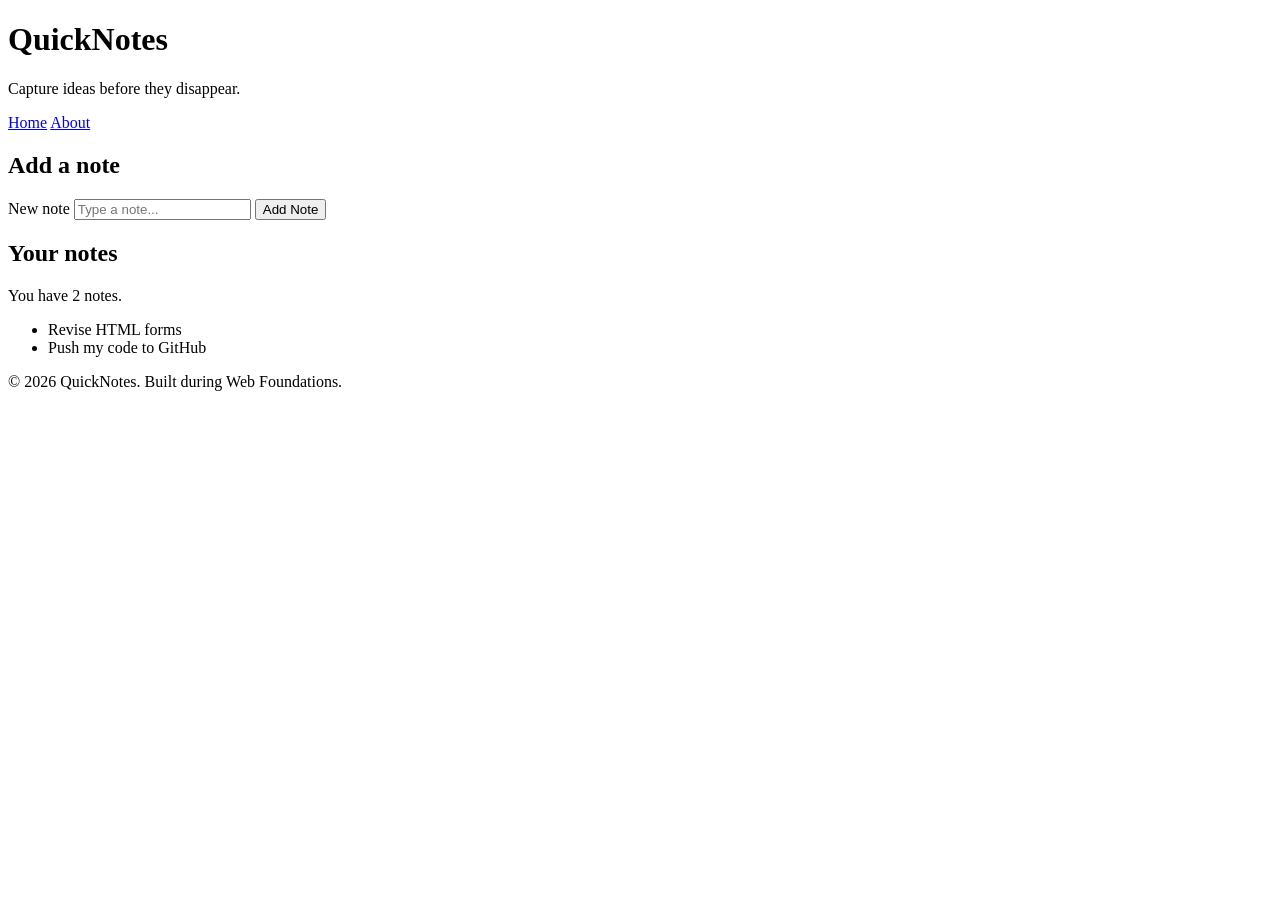
<file: day1/index.html>
<!doctype html>
<html lang="en">
  <head>
    <meta charset="UTF-8" />
    <meta name="viewport" content="width=device-width, initial-scale=1.0" />
    <title>QuickNotes</title>
  </head>
  <body>
    <header>
      <h1>QuickNotes</h1>
      <p>Capture ideas before they disappear.</p>

      <nav>
        <a href="index.html">Home</a>
        <a href="about.html">About</a>
      </nav>
    </header>

    <main>
      <section>
        <h2>Add a note</h2>
        <form id="note-form">
          <label for="note-input">New note</label>
          <input type="text" id="note-input" placeholder="Type a note..." />
          <button type="submit">Add Note</button>
        </form>
      </section>

      <section>
        <h2>Your notes</h2>
        <p id="note-count">You have 2 notes.</p>
        <ul id="notes-list">
          <li class="note">Revise HTML forms</li>
          <li class="note">Push my code to GitHub</li>
        </ul>
      </section>
    </main>

    <footer>
      <p>&copy; 2026 QuickNotes. Built during Web Foundations.</p>
    </footer>
  </body>
</html>
</file>
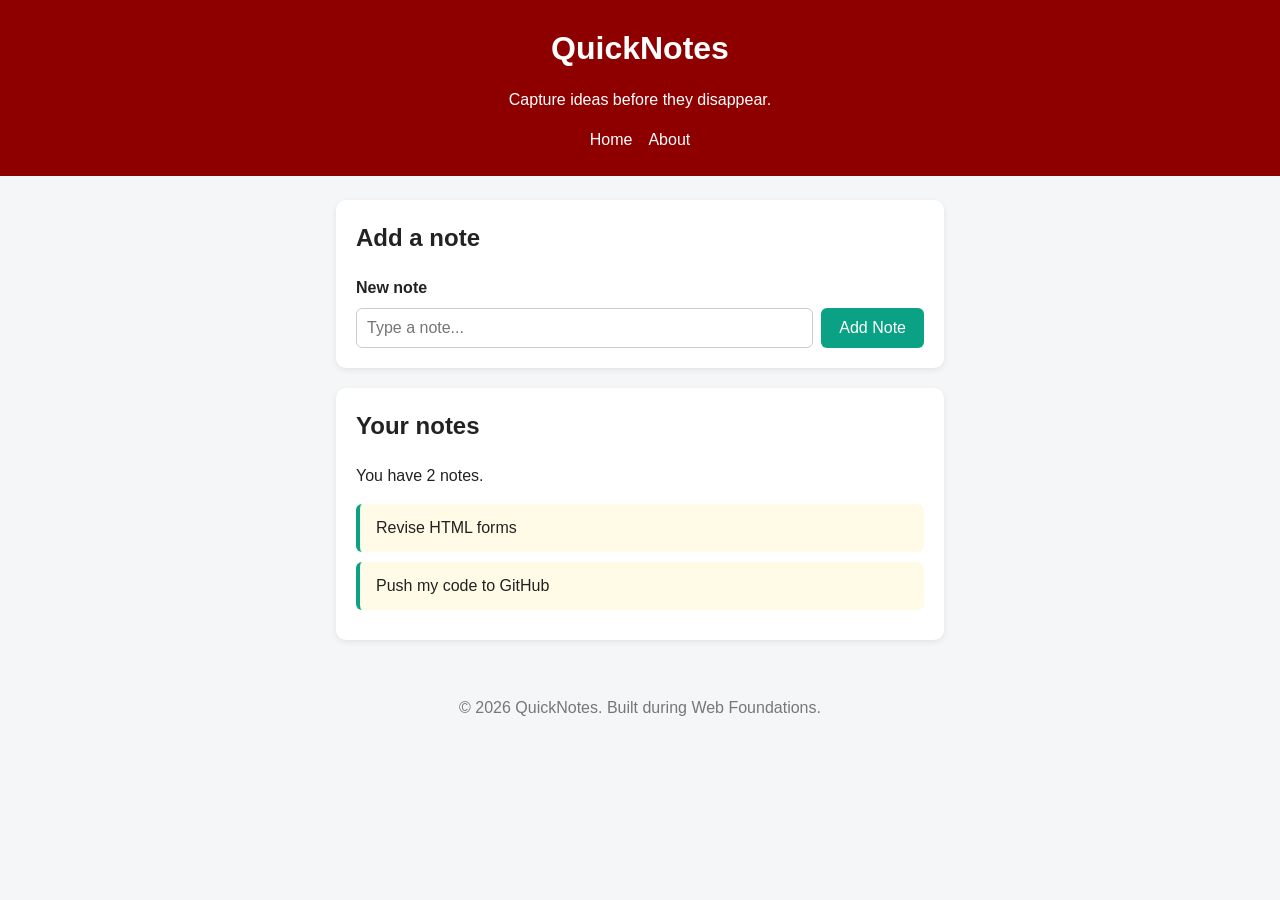
<file: day2/index.html>
<!doctype html>
<html lang="en">
  <head>
    <meta charset="UTF-8" />
    <meta name="viewport" content="width=device-width, initial-scale=1.0" />
    <title>QuickNotes</title>
    <link rel="stylesheet" href="style.css" />
  </head>
  <body>
    <header>
      <h1>QuickNotes</h1>
      <p>Capture ideas before they disappear.</p>

      <nav>
        <a href="index.html">Home</a>
        <a href="about.html">About</a>
      </nav>
    </header>

    <main>
      <section>
        <h2>Add a note</h2>
        <form id="note-form">
          <label for="note-input">New note</label>
          <input type="text" id="note-input" placeholder="Type a note..." />
          <button type="submit">Add Note</button>
        </form>
      </section>

      <section>
        <h2>Your notes</h2>
        <p id="note-count">You have 2 notes.</p>
        <ul id="notes-list">
          <li class="note">Revise HTML forms</li>
          <li class="note">Push my code to GitHub</li>
        </ul>
      </section>
    </main>

    <footer>
      <p>&copy; 2026 QuickNotes. Built during Web Foundations.</p>
    </footer>
  </body>
</html>
</file>
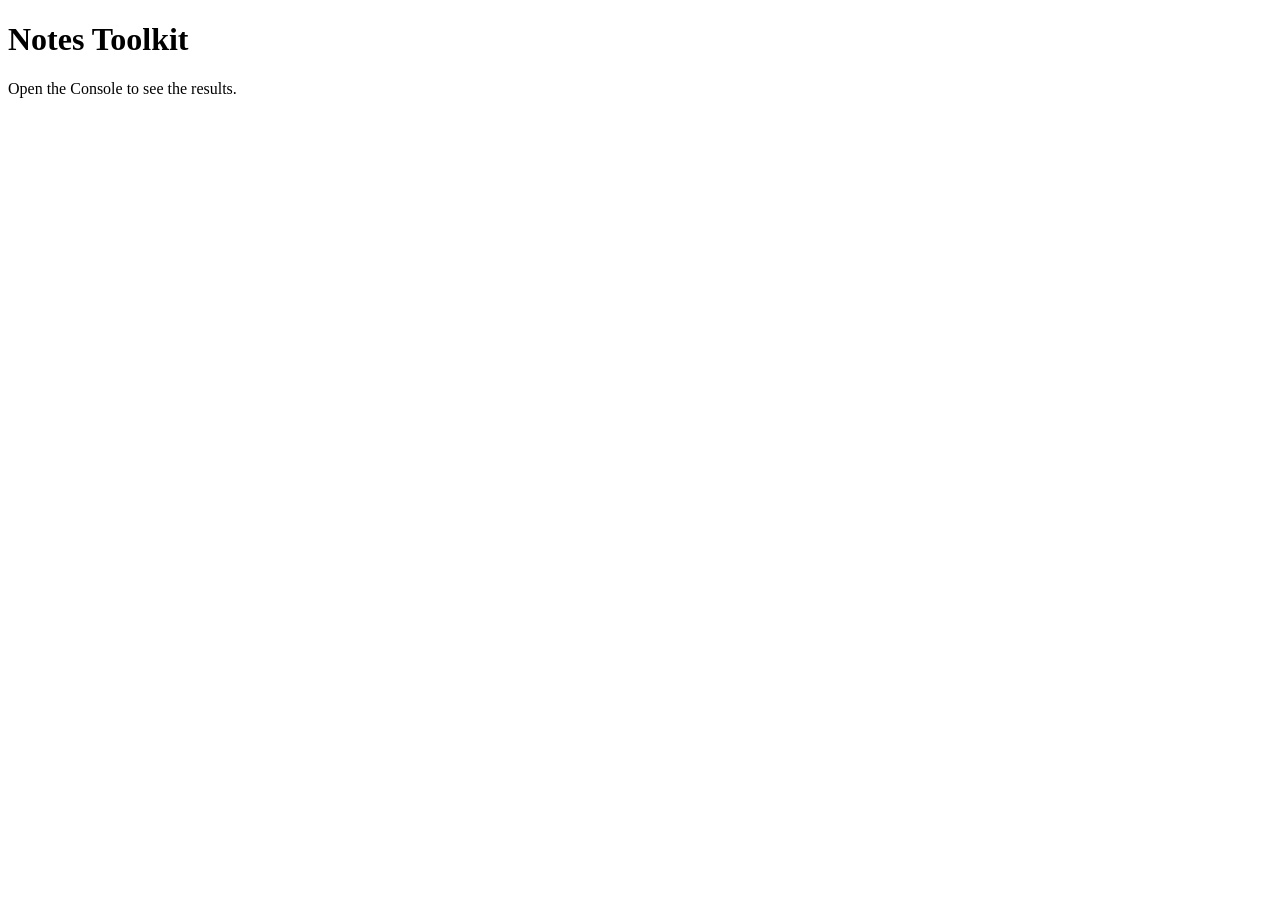
<file: day3/index.html>
<!DOCTYPE html>
<html lang="en">
<head>
    <meta charset="UTF-8">
    <meta name="viewport" content="width=device-width, initial-scale=1.0">
    <title>Notes Toolkit</title>
    <script src="script.js" defer></script>
</head>
<body>
    <h1>Notes Toolkit</h1>
    <p>Open the Console to see the results.</p>  
</body>
</html>
</file>
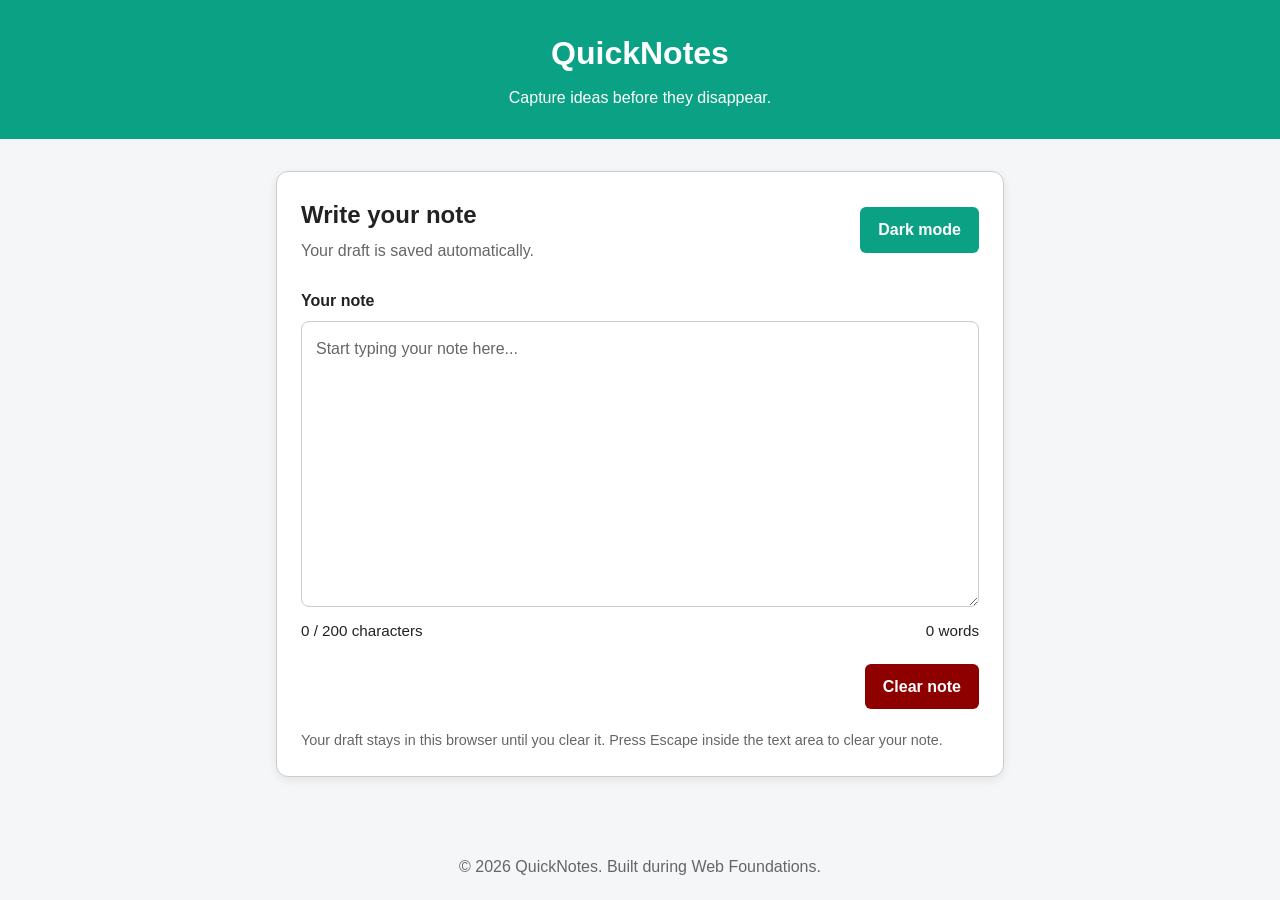
<file: day4/index.html>
<!doctype html>

<html lang="en">
  <head>
    <meta charset="UTF-8" />
    <meta name="viewport" content="width=device-width, initial-scale=1.0" />
    <meta name="description" content="A simple note-taking tool with character counting and dark mode." />
    <title>QuickNotes | Day 4</title>
    <link rel="stylesheet" href="style.css" />
    <script src="script.js" defer></script>
  </head>

  <body>
    <header>
      <h1>QuickNotes</h1>
      <p>Capture ideas before they disappear.</p>
    </header>


<main>
  <section class="note-card">
    <div class="section-heading">
      <div>
        <h2>Write your note</h2>
        <p class="description">Your draft is saved automatically.</p>
      </div>

      <button id="theme-toggle" type="button">Dark mode</button>
    </div>

    <label for="note-text">Your note</label>

    <textarea
      id="note-text"
      rows="10"
      aria-describedby="counter-container"
      placeholder="Start typing your note here..."
    ></textarea>

    <div 
        id="counter-container"
        class="counter-container" 
        aria-live="polite">
          <p id="char-count">0 / 200 characters</p>
          <p id="word-count">0 words</p>
    </div>

    <div class="actions">
      <button id="clear-btn" type="button" class="clear-button">
        Clear note
      </button>
    </div>

    <p class="help-text">
      Your draft stays in this browser until you clear it.
      Press Escape inside the text area to clear your note.
    </p>
  </section>
</main>

<footer>
  <p>&copy; 2026 QuickNotes. Built during Web Foundations.</p>
</footer>

  </body>
</html>
</file>
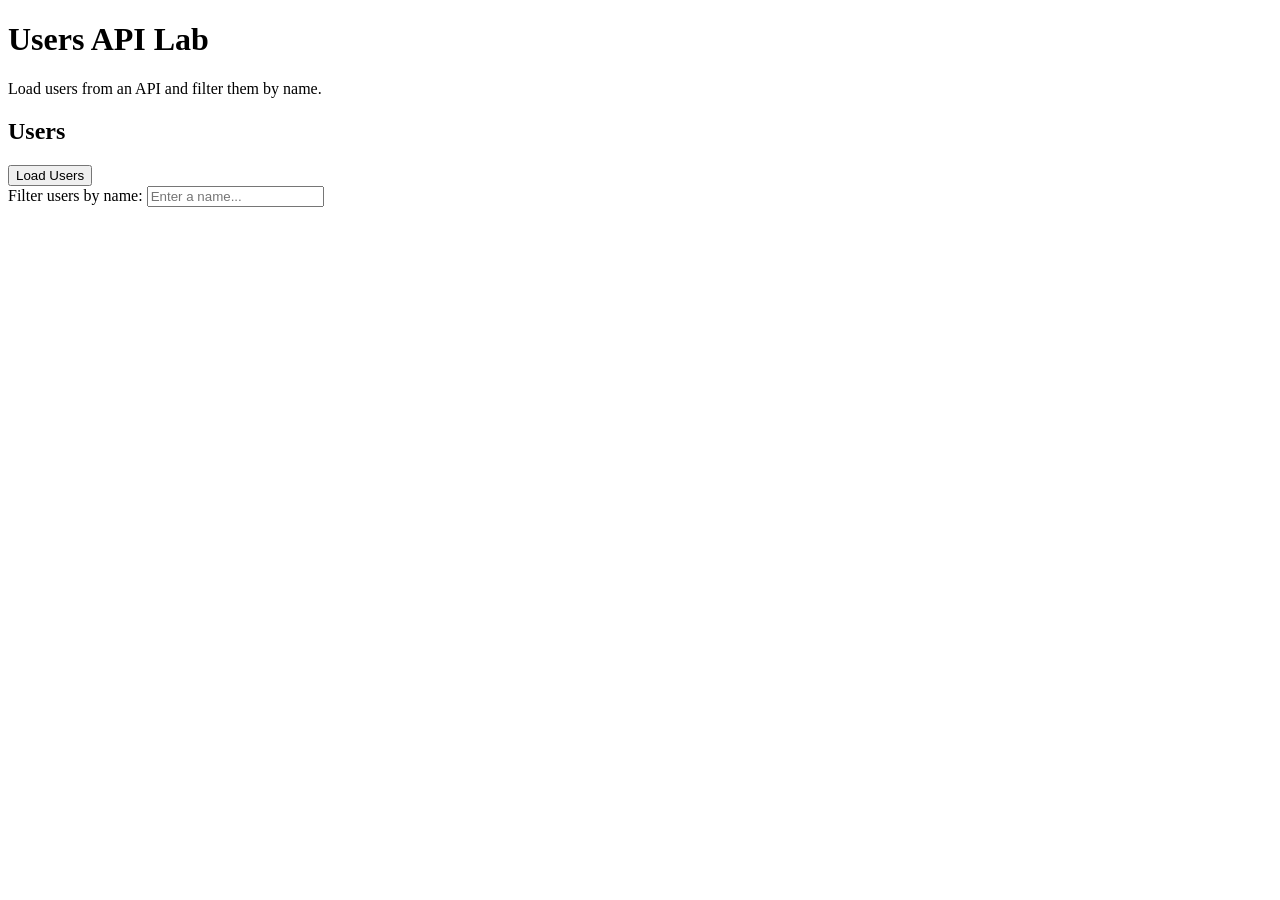
<file: day5/index.html>
<!DOCTYPE html>

<html lang="en">
<head>
    <meta charset="UTF-8">
    <meta name="viewport" content="width=device-width, initial-scale=1.0">
    <meta name="description" content="A page that fetches, displays, and filters users from an API.">
    <title>Day 5 - Users API Lab</title>
    <script src="users.js" defer></script>
</head>
<body>
    <header>
        <h1>Users API Lab</h1>
        <p>Load users from an API and filter them by name.</p>
    </header>
<main>
    <section aria-labelledby="users-heading">
        <h2 id="users-heading">Users</h2>

        <button id="load-users" type="button">Load Users</button>

        <div>
            <label for="filter-input">Filter users by name:</label>
            <input
                type="text"
                id="filter-input"
                placeholder="Enter a name..."
            >
        </div>

        <p id="status" role="status" aria-live="polite"></p>

        <ul id="users-list"></ul>
    </section>
</main>

</body>
</html>
</file>
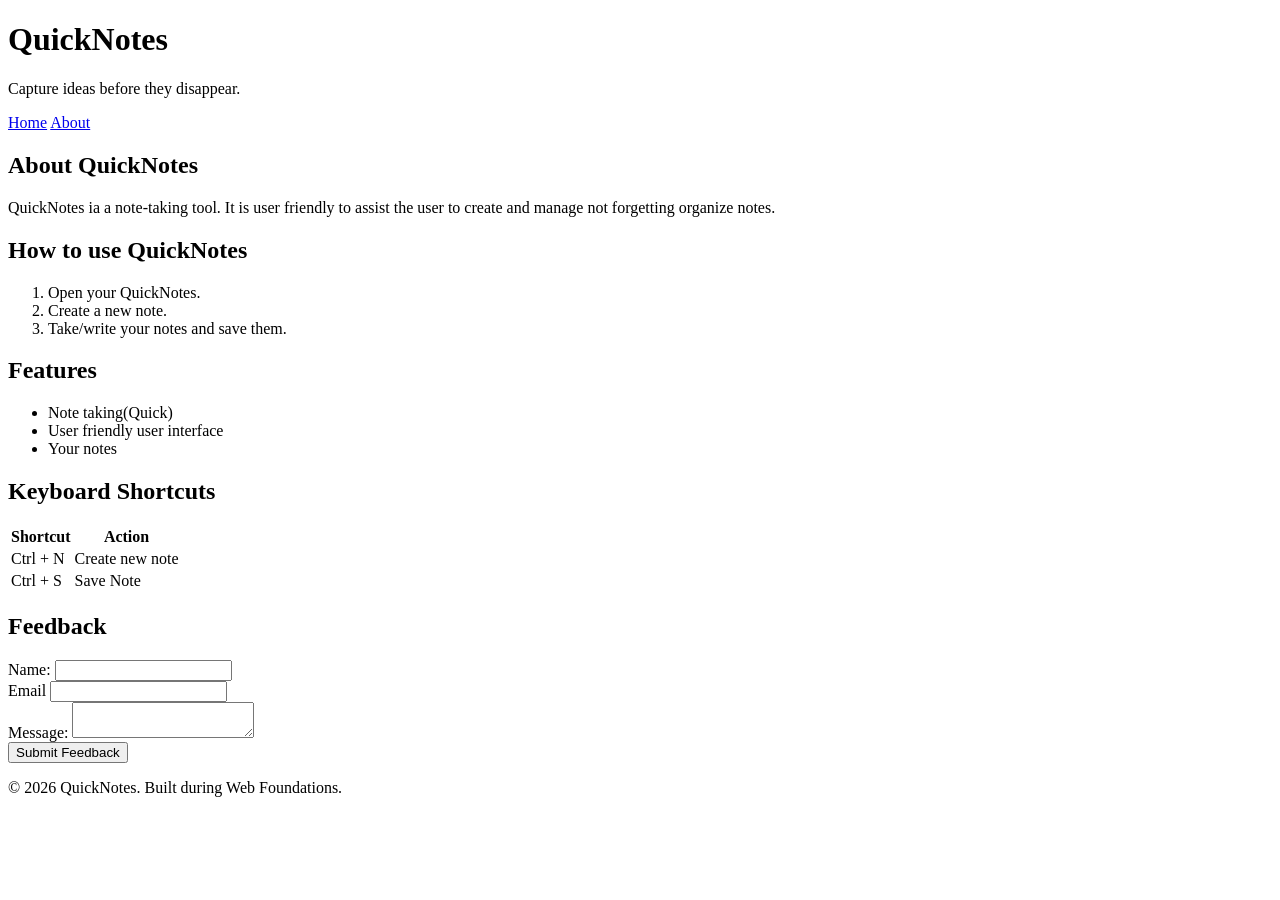
<file: day1/about.html>
<!doctype html>
<html lang="en">
  <head>
    <meta charset="UTF-8" />
    <meta name="viewport" content="width=device-width, initial-scale=1.0" />
    <title>QuickNotes</title>
  </head>
  <body>
    <header>
      <h1>QuickNotes</h1>
      <p>Capture ideas before they disappear.</p>

      <nav>
        <a href="index.html">Home</a>
        <a href="about.html">About</a>
      </nav>
    </header>

    <main>
      <h2>About QuickNotes</h2>
      <p>
        QuickNotes ia a note-taking tool. It is user friendly to assist the user
        to create and manage not forgetting organize notes.
      </p>

      <section>
        <h2>How to use QuickNotes</h2>

        <ol>
          <li>Open your QuickNotes.</li>
          <li>Create a new note.</li>
          <li>Take/write your notes and save them.</li>
        </ol>
      </section>
      <section>
        <h2>Features</h2>
        <ul>
          <li>Note taking(Quick)</li>
          <li>User friendly user interface</li>
          <li>Your notes</li>
        </ul>
      </section>
      <section>
        <h2>Keyboard Shortcuts</h2>
        <table>
          <thead>
            <tr>
              <th>Shortcut</th>
              <th>Action</th>
            </tr>
          </thead>
          <tbody>
            <tr>
              <td>Ctrl + N</td>
              <td>Create new note</td>
            </tr>
            <tr>
              <td>Ctrl + S</td>
              <td>Save Note</td>
            </tr>
          </tbody>
        </table>
      </section>
      <section>
        <h2>Feedback</h2>
        <form>
          <div>
            <label for="name">Name:</label>
            <input type="text" id="name" name="name" required />
          </div>
          <div>
            <label for="email">Email</label>
            <input type="email" id="email" name="email" required />
          </div>
          <div>
            <label for="message">Message:</label>
            <textarea id="message" name="message" required> </textarea>
          </div>
          <button type="submit">Submit Feedback</button>
        </form>
      </section>
    </main>

    <footer>
      <p>&copy; 2026 QuickNotes. Built during Web Foundations.</p>
    </footer>
  </body>
</html>
</file>
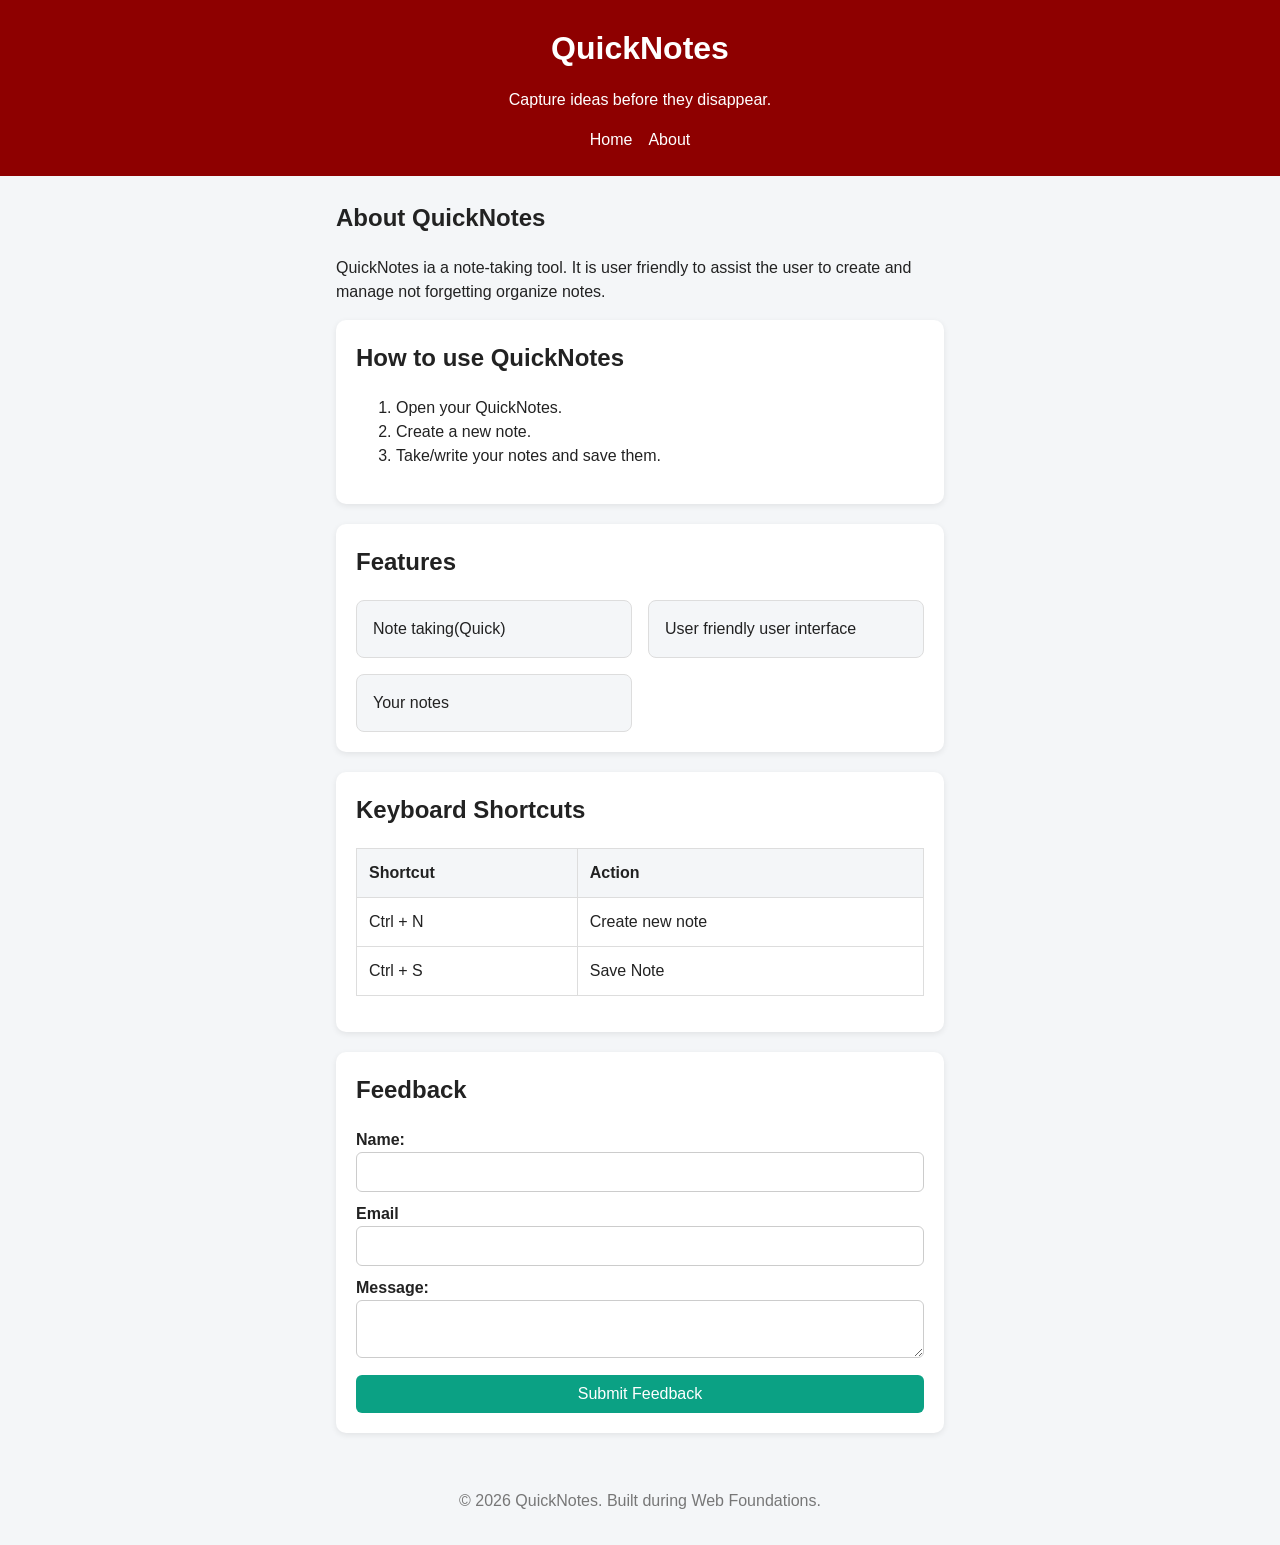
<file: day2/about.html>
<!doctype html>
<html lang="en">
  <head>
    <meta charset="UTF-8" />
    <meta name="viewport" content="width=device-width, initial-scale=1.0" />
    <title>QuickNotes</title>
    <link rel="stylesheet" href="style.css" />
  </head>
  <body>
    <header>
      <h1>QuickNotes</h1>
      <p>Capture ideas before they disappear.</p>

      <nav>
        <a href="index.html">Home</a>
        <a href="about.html">About</a>
      </nav>
    </header>

    <main>
      <h2>About QuickNotes</h2>
      <p>
        QuickNotes ia a note-taking tool. It is user friendly to assist the user
        to create and manage not forgetting organize notes.
      </p>

      <section>
        <h2>How to use QuickNotes</h2>

        <ol>
          <li>Open your QuickNotes.</li>
          <li>Create a new note.</li>
          <li>Take/write your notes and save them.</li>
        </ol>
      </section>
      <section>
        <h2>Features</h2>
        <ul class="features">
          <li>Note taking(Quick)</li>
          <li>User friendly user interface</li>
          <li>Your notes</li>
        </ul>
      </section>
      <section>
        <h2>Keyboard Shortcuts</h2>
        <table>
          <thead>
            <tr>
              <th>Shortcut</th>
              <th>Action</th>
            </tr>
          </thead>
          <tbody>
            <tr>
              <td>Ctrl + N</td>
              <td>Create new note</td>
            </tr>
            <tr>
              <td>Ctrl + S</td>
              <td>Save Note</td>
            </tr>
          </tbody>
        </table>
      </section>
      <section>
        <h2>Feedback</h2>
        <form id="feedback-form">
          <div>
            <label for="name">Name:</label>
            <input type="text" id="name" name="name" required />
          </div>
          <div>
            <label for="email">Email</label>
            <input type="email" id="email" name="email" required />
          </div>
          <div>
            <label for="message">Message:</label>
            <textarea id="message" name="message" required> </textarea>
          </div>
          <button type="submit">Submit Feedback</button>
        </form>
      </section>
    </main>

    <footer>
      <p>&copy; 2026 QuickNotes. Built during Web Foundations.</p>
    </footer>
  </body>
</html>
</file>
<file: day2/style.css>
/* 1. Reset: predictable sizing and no default body margin */
*,
*::before,
*::after {
  box-sizing: border-box;
}
 
body {
  margin: 0;
  font-family: "Segoe UI", Arial, sans-serif;
  background-color: #f4f6f8;
  color: #222;
  line-height: 1.5;
}
 
/* 2. Header */
header {
  background-color: #8e0000;
  color: white;
  text-align: center;
  padding: 24px 16px;
}
 
header h1 {
  margin: 0;
}

/* 3.Navigation bar*/
nav {
  display: flex;
  justify-content: center;
  gap: 16px;
}

nav a {
  color: white;
  text-decoration: none;
  transition: color 0.3s ease;
}

nav a:hover {
  color: #ffd700;
}
 
/* 4. Centre the main content and limit its width */
main {
  max-width: 640px;
  margin: 24px auto;   /* auto left/right margins centre a block */
  padding: 0 16px;
}
 
section {
  background: white;
  padding: 20px;
  border-radius: 10px;
  margin-bottom: 20px;
  box-shadow: 0 2px 6px rgba(0, 0, 0, 0.08);
}

section h2 {
  margin-top: 0;
}
 
/* 5. Form layout with Flexbox */
#note-form {
  display: flex;
  gap: 8px;
  flex-wrap: wrap;
}
 
#note-form label {
  width: 100%;          /* label on its own line */
  font-weight: bold;
}
 
#note-input {
  flex: 1;
  padding: 10px;
  border: 1px solid #ccc;
  border-radius: 6px;
  font-size: 1rem;
}
 
button {
  background-color: #0ba184;
  color: white;
  border: none;
  padding: 10px 18px;
  border-radius: 6px;
  font-size: 1rem;
  cursor: pointer;

  transition: background-color 0.3s ease;
}
 
button:hover {
  background-color: #088a70;
  transform: translateY(-2px);
}
 
/* 5. Notes list */
#notes-list {
  list-style: none;     /* remove bullet points */
  padding: 0;
  margin: 0;
}
 
.note {
  background-color: #fffbe6;
  border-left: 4px solid #0ba184;
  padding: 12px 16px;
  margin-bottom: 10px;
  border-radius: 6px;
}
 /* 6. Features*/
.features {
    display: grid;
    grid-template-columns: repeat(auto-fit, minmax(180px, 1fr));

    gap: 16px;
    list-style: none;
    padding: 0;
    margin: 0;
}
.features li {
    background-color: #f4f6f8;
    padding: 16px;
    border-radius: 8px;
    border: 1px solid #ddd;
}

.features li h3 {
    margin-top: 0;
}
 
/* 7. Phones */
@media (max-width: 600px) {

    header {
        padding: 16px 10px;
    }

    header h1 {
        font-size: 1.5rem;
    }

    nav {
        flex-direction: column;
        gap: 8px;
    }

    main {
        margin: 16px auto;
        padding: 0 10px;
    }

    section {
        padding: 16px;
    }

    #note-form {
        flex-direction: column;
    }

    #note-input,
    #note-form button {
        width: 100%;
    }

    .features {
        grid-template-columns: 1fr;
    }
}
/* 8 table */
table {
  width: 100%;
  border-collapse: collapse;  
  margin: 16px 0;
}
 
table th,
table td {
  border: 1px solid #ddd;
  padding: 12px;
  text-align: left;
}
 
table th {
  background-color: #f4f6f8;
}
/* 9 form */
#feedback-form {
    display: flex;
    flex-direction: column;
    gap: 10px;
}

#feedback-form label {
    font-weight: bold;
}

#feedback-form input,
#feedback-form textarea,
#feedback-form select {
    width: 100%;
    padding: 10px;
    border: 1px solid #ccc;
    border-radius: 6px;
    font-family: inherit;
    font-size: 1rem;
}

#feedback-form textarea {
    resize: vertical;
}
/* 10 footer */
footer {
  text-align: center;
  color: #777;
  padding: 16px;
}
</file>
<file: day4/style.css>
/* 1. Predictable sizing */
*,
*::before,
*::after {
box-sizing: border-box;
}

/* 2. Light theme variables */
:root {
--bg-color: #f4f6f8;
--text-color: #222222;
--card-color: #ffffff;
--border-color: #cccccc;
--muted-color: #666666;
--primary-color: #0ba184;
--primary-hover: #088a70;
--clear-color: #8e0000;
--clear-hover: #6b0000;
--input-bg: #ffffff;
--shadow-color: rgba(0, 0, 0, 0.08);
}

/* 3. Dark theme: only redefine variables */
body.dark {
--bg-color: #181a1b;
--text-color: #f1f1f1;
--card-color: #252829;
--border-color: #555b5d;
--muted-color: #b8b8b8;
--primary-color: #087f68;
--primary-hover: #069477;
--clear-color: #c62828;
--clear-hover: #a71d1d;
--input-bg: #202324;
--shadow-color: rgba(0, 0, 0, 0.3);
}

/* 4. Page layout */
body {
margin: 0;
min-height: 100vh;
display: flex;
flex-direction: column;
font-family: "Segoe UI", Arial, sans-serif;
background-color: var(--bg-color);
color: var(--text-color);
line-height: 1.6;
transition: background-color 0.3s ease, color 0.3s ease;
}

/* 5. Header */
header {
padding: 28px 16px;
text-align: center;
background-color: var(--primary-color);
color: #ffffff;
}

header h1 {
margin: 0;
font-size: 2rem;
}

header p {
margin: 6px 0 0;
}

/* 6. Main content */
main {
width: 100%;
max-width: 760px;
margin: 32px auto;
padding: 0 16px;
flex: 1;
}

.note-card {
padding: 24px;
background-color: var(--card-color);
border: 1px solid var(--border-color);
border-radius: 12px;
box-shadow: 0 3px 10px var(--shadow-color);
transition: background-color 0.3s ease, border-color 0.3s ease;
}

/* 7. Section heading */
.section-heading {
display: flex;
justify-content: space-between;
align-items: center;
gap: 16px;
margin-bottom: 24px;
}

.section-heading h2 {
margin: 0;
}

.description {
margin: 4px 0 0;
color: var(--muted-color);
}

/* 8. Textarea and label */
label {
display: block;
margin-bottom: 8px;
font-weight: bold;
}

textarea {
display: block;
width: 100%;
min-height: 220px;
padding: 14px;
border: 1px solid var(--border-color);
border-radius: 8px;
background-color: var(--input-bg);
color: var(--text-color);
font: inherit;
font-size: 1rem;
line-height: 1.6;
resize: vertical;
transition: border-color 0.2s ease, background-color 0.3s ease;
}

textarea:focus {
outline: 2px solid var(--primary-color);
outline-offset: 2px;
}

textarea::placeholder {
color: var(--muted-color);
}

/* 9. Character and word counters */
.counter-container {
display: flex;
justify-content: space-between;
align-items: center;
flex-wrap: wrap;
gap: 8px;
margin-top: 12px;
}

#char-count,
#word-count {
margin: 0;
font-size: 0.95rem;
}

/* Required warning class */
.warning {
color: orange;
}

/* Required over class */
.over {
color: red;
font-weight: bold;
}

/* 10. Buttons */
button {
padding: 10px 18px;
border: none;
border-radius: 6px;
background-color: var(--primary-color);
color: #ffffff;
font: inherit;
font-weight: 600;
cursor: pointer;
transition: background-color 0.2s ease, transform 0.2s ease;
}

button:hover {
background-color: var(--primary-hover);
transform: translateY(-1px);
}

button:focus-visible {
outline: 2px solid var(--text-color);
outline-offset: 3px;
}

.actions {
display: flex;
justify-content: flex-end;
margin-top: 20px;
}

.clear-button {
background-color: var(--clear-color);
}

.clear-button:hover {
background-color: var(--clear-hover);
}

/* 11. Help text */
.help-text {
margin: 20px 0 0;
color: var(--muted-color);
font-size: 0.9rem;
}

/* 12. Footer */
footer {
padding: 20px 16px;
text-align: center;
color: var(--muted-color);
}

footer p {
margin: 0;
}

/* 13. Responsive design */
@media (max-width: 600px) {
header {
padding: 22px 12px;
}

header h1 {
font-size: 1.6rem;
}

main {
margin: 20px auto;
padding: 0 12px;
}

.note-card {
padding: 18px;
}

.section-heading {
align-items: flex-start;
flex-direction: column;
}

.section-heading button {
width: 100%;
}

textarea {
min-height: 180px;
}

.counter-container {
align-items: flex-start;
flex-direction: column;
}

.actions button {
width: 100%;
}
}
</file>
